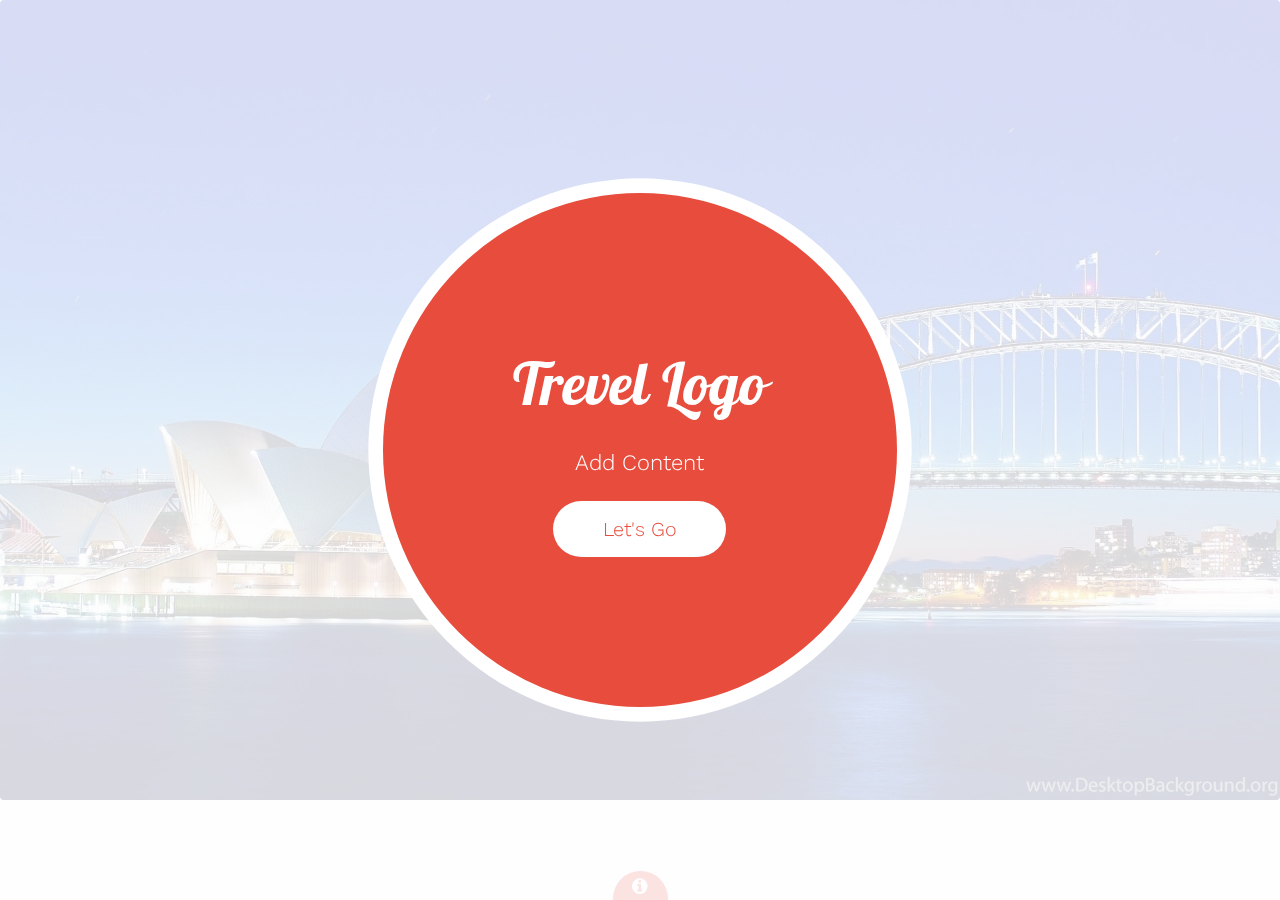
<file: index.html>
<!DOCTYPE HTML>
<html>
	<head>
		<title>Travel</title>
		<meta charset="utf-8" />
		<meta name="viewport" content="width=device-width, initial-scale=1" />
		<link rel="stylesheet" href="assets/css/main.css" />
	</head>
	<body>

		<!-- Header -->
			<header id="header">
				<div class="inner">
					<div class="content">
						<h1>Trevel Logo</h1>
						<h2>Add Content</h2>
						<a href="#" class="button big alt"><span>Let's Go</span></a>
					</div>
					<a href="#" class="button hidden"><span>Let's Go</span></a>
				</div>
			</header>

			<div class="image fit">
			<a href="s1.html"><img src="002.jpg" alt="" /></a>
			</div>
		<!-- Main -->
		

		<!-- Footer -->
			<footer id="footer">
				<a href="#" class="info fa fa-info-circle"><span>About</span></a>
				<div class="inner">
					<div class="content">
						<h3>Vestibulum hendrerit tortor id gravida</h3>
						<p>In tempor porttitor nisl non elementum. Nulla ipsum ipsum, feugiat vitae vehicula vitae, imperdiet sed risus. Fusce sed dictum neque, id auctor felis. Praesent luctus sagittis viverra. Nulla erat nibh, fermentum quis enim ac, ultrices euismod augue. Proin ligula nibh, pretium at enim eget, tempor feugiat nulla.</p>
					</div>
					<div class="copyright">
						<h3>Follow me</h3>
						<ul class="icons">
							<li><a href="#" class="icon fa-twitter"><span class="label">Twitter</span></a></li>
							<li><a href="#" class="icon fa-facebook"><span class="label">Facebook</span></a></li>
							<li><a href="#" class="icon fa-instagram"><span class="label">Instagram</span></a></li>
							<li><a href="#" class="icon fa-dribbble"><span class="label">Dribbble</span></a></li>
						</ul>
						&copy; Untitled. Design: <a href="https://templated.co">TEMPLATED</a>. Images: <a href="https://unsplash.com/">Unsplash</a>.
					</div>
				</div>
			</footer>

		<!-- Scripts -->
			<script src="assets/js/jquery.min.js"></script>
			<script src="assets/js/skel.min.js"></script>
			<script src="assets/js/util.js"></script>
			<script src="assets/js/main.js"></script>

	</body>
</html>
</file>
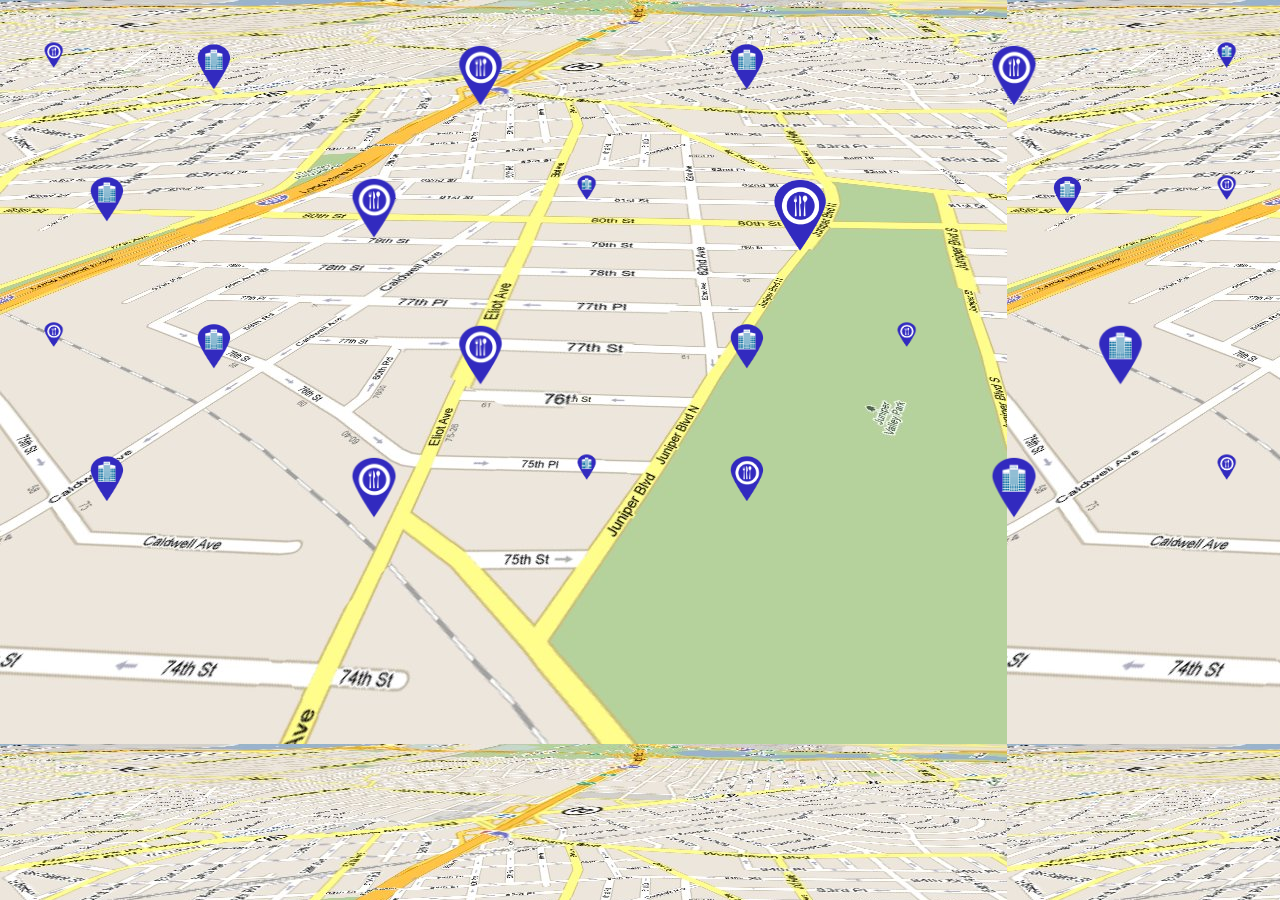
<file: list.html>
<!DOCTYPE html>
<html lang="en">
<head>
  <title>Bootstrap Example</title>
  <meta charset="utf-8">
  <meta name="viewport" content="width=device-width, initial-scale=1">
  <link rel="stylesheet" href="https://maxcdn.bootstrapcdn.com/bootstrap/3.3.7/css/bootstrap.min.css">
  <script src="https://ajax.googleapis.com/ajax/libs/jquery/3.3.1/jquery.min.js"></script>
  <script src="https://maxcdn.bootstrapcdn.com/bootstrap/3.3.7/js/bootstrap.min.js"></script>
  <link rel="stylesheet" href="css/custom.css">
  <link rel="stylesheet" href="css/animate.css">
</head>
<body background="005.jpg">
	
  
<div class="container-fluid text-center">
	<br><br/>
<div class="row">
	<div class="col-md-1"><a href="#" data-toggle="tooltip" data-placement="top" title="Restaurant name!"><img src="res.png" width="40%"></a></div>
	<div class="col-md-2"><a href="#" data-toggle="tooltip" data-placement="bottom" title="Hotel name!"><img src="icon.png" width="30%"></a></div>
	<div class="col-md-3"><a href="#" data-toggle="tooltip" data-placement="top" title="Restaurant name!"><img src="res.png" width="25%"></a></div>
	<div class="col-md-2"><a href="#" data-toggle="tooltip" data-placement="bottom" title="Hotel name!"><img src="icon.png" width="30%"></a></div>
	<div class="col-md-3"><a href="#" data-toggle="tooltip" data-placement="top" title="Restaurant name!"><img src="res.png" width="25%"></a></div>
	<div class="col-md-1"><a href="#" data-toggle="tooltip" data-placement="bottom" title="Hotel name!"><img src="icon.png" width="40%"></a></div>

</div>
<br /><br /><br />
<div class="row">
	<div class="col-md-2"><a href="#" data-toggle="tooltip" data-placement="right" title="Hotel Name"><img src="icon.png" width="30%"></a></div>
	<div class="col-md-3"><a href="#" data-toggle="tooltip" data-placement="left" title="Restaurant Name"><img src="res.png" width="25%"></a></div>
	<div class="col-md-1"><a href="#" data-toggle="tooltip" data-placement="right" title="Hotel Name"><img src="icon.png" width="40%"></a></div>
	<div class="col-md-3"><a href="#" data-toggle="tooltip" data-placement="left" title="Restaurant Name"><img src="res.png" width="30%"></a></div>
	<div class="col-md-2"><a href="#" data-toggle="tooltip" data-placement="right" title="Hotel Name"><img src="icon.png" width="25%"></a></div>
	<div class="col-md-1"><a href="#" data-toggle="tooltip" data-placement="left" title="Restaurant Name"><img src="res.png" width="40%"></a></div>

</div>
<br /><br /><br />
<div class="row">
	<div class="col-md-1"><a href="#" data-toggle="tooltip" data-placement="bottom" title="Restaurant name!"><img src="res.png" width="40%"></a></div>
	<div class="col-md-2"><a href="#" data-toggle="tooltip" data-placement="top" title="Hotel name!"><img src="icon.png" width="30%"></a></div>
	<div class="col-md-3"><a href="#" data-toggle="tooltip" data-placement="bottom" title="Restaurant name!"><img src="res.png" width="25%"></a></div>
	<div class="col-md-2"><a href="#" data-toggle="tooltip" data-placement="top" title="Hotel name!"><img src="icon.png" width="30%"></a></div>
	<div class="col-md-1"><a href="#" data-toggle="tooltip" data-placement="bottom" title="Restaurant name!"><img src="res.png" width="40%"></a></div>
	<div class="col-md-3"><a href="#" data-toggle="tooltip" data-placement="top" title="Hotel name!"><img src="icon.png" width="25%"></a></div>

</div>
<br /><br /><br />
<div class="row">
	<div class="col-md-2"><a href="#" data-toggle="tooltip" data-placement="left" title="Hotel Name"><img src="icon.png" width="30%"></a></div>
	<div class="col-md-3"><a href="#" data-toggle="tooltip" data-placement="right" title="Restaurant Name"><img src="res.png" width="25%"></a></div>
	<div class="col-md-1"><a href="#" data-toggle="tooltip" data-placement="left" title="Hotel Name"><img src="icon.png" width="40%"></a></div>
	<div class="col-md-2"><a href="#" data-toggle="tooltip" data-placement="right" title="Restaurant Name"><img src="res.png" width="30%"></a></div>
	<div class="col-md-3"><a href="#" data-toggle="tooltip" data-placement="left" title="Hotel Name"><img src="icon.png" width="25%"></a></div>
	<div class="col-md-1"><a href="#" data-toggle="tooltip" data-placement="right" title="Restaurant Name"><img src="res.png" width="40%"></a></div>

</div>
</div>
<script>
$(document).ready(function(){
    $('[data-toggle="tooltip"]').tooltip();   
});
</script>
</body>
</html>
</file>
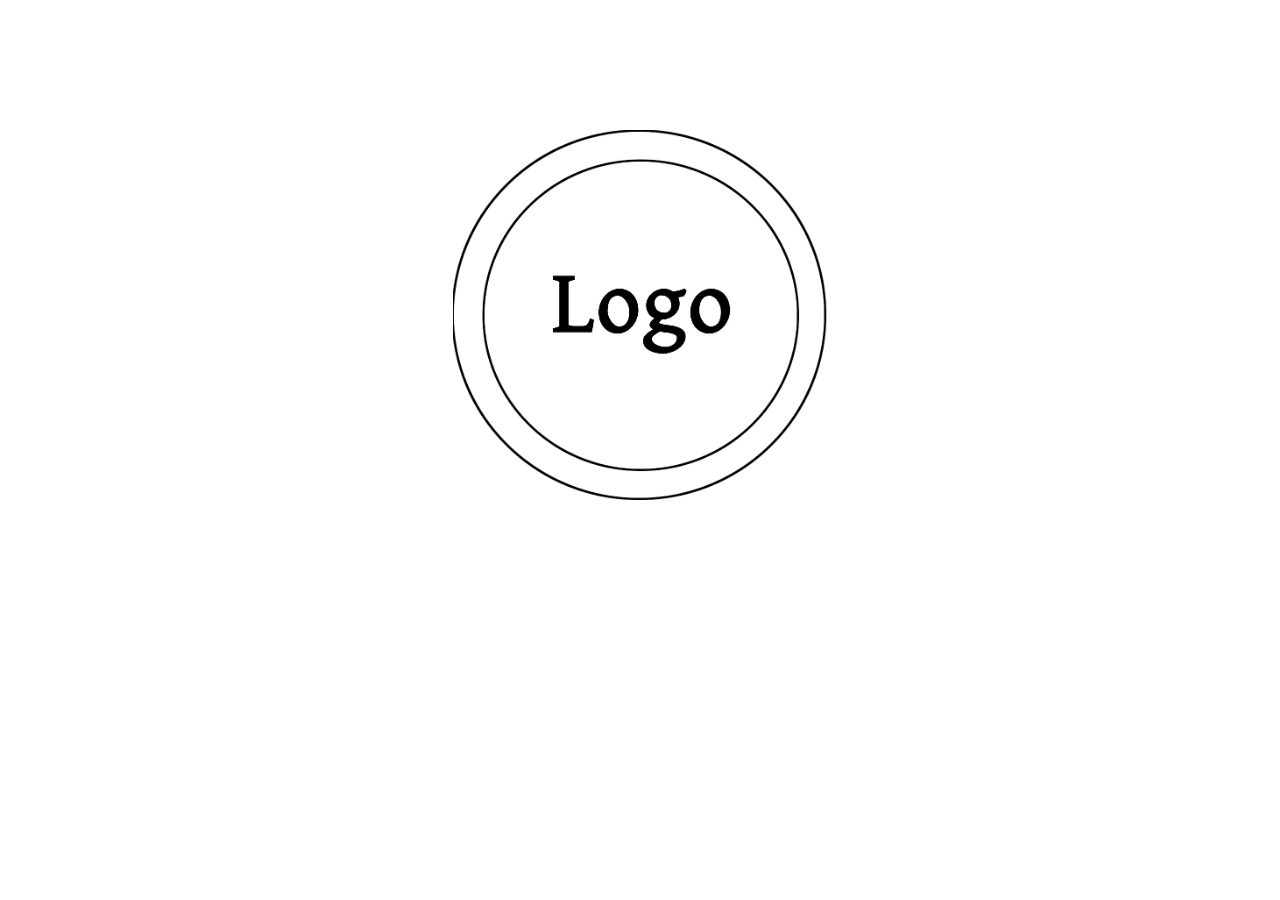
<file: logo.html>
<!DOCTYPE html>
<html lang="en">
<head>
  <title>Bootstrap Example</title>
  <meta charset="utf-8">
  <meta name="viewport" content="width=device-width, initial-scale=1">
  <link rel="stylesheet" href="https://maxcdn.bootstrapcdn.com/bootstrap/3.3.7/css/bootstrap.min.css">
  <script src="https://ajax.googleapis.com/ajax/libs/jquery/3.3.1/jquery.min.js"></script>
  <script src="https://maxcdn.bootstrapcdn.com/bootstrap/3.3.7/js/bootstrap.min.js"></script>
  <link rel="stylesheet" href="css/custom.css">
  <link rel="stylesheet" href="css/animate.css">
</head>
<body>
  
<div class="container-fluid">
  <a href="s1.html"><img src="images/logo1.png" alt="logo" class="center animated zoomIn"></a>       
</div>

</body>
</html>
</file>
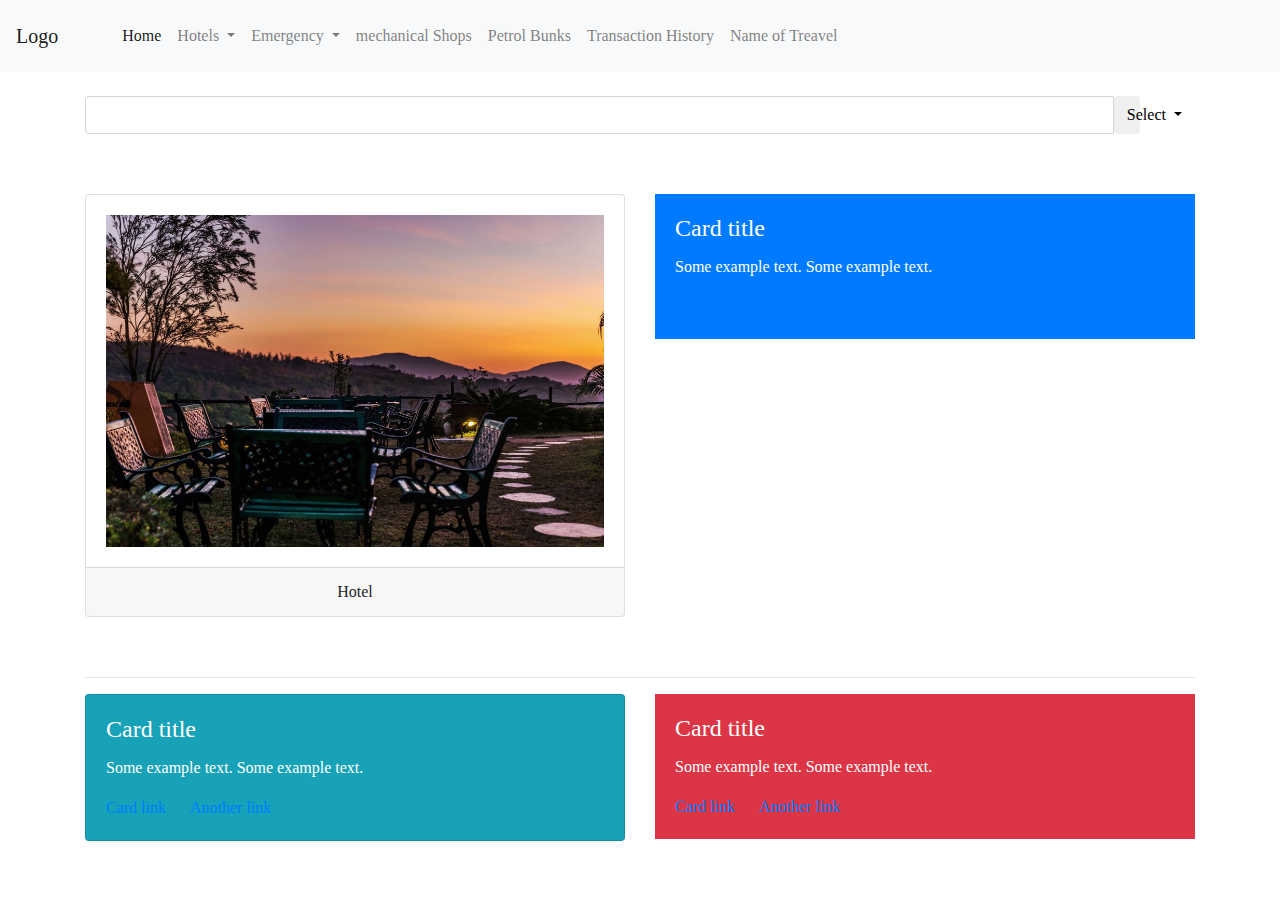
<file: page2.html>
<!DOCTYPE html>
<html lang="en">
<head>
  <title>Bootstrap Example</title>
  <meta charset="utf-8">
  <meta name="viewport" content="width=device-width, initial-scale=1">
  <link rel="stylesheet" href="https://maxcdn.bootstrapcdn.com/bootstrap/4.0.0/css/bootstrap.min.css">
  <script src="https://ajax.googleapis.com/ajax/libs/jquery/3.3.1/jquery.min.js"></script>
  <script src="https://cdnjs.cloudflare.com/ajax/libs/popper.js/1.12.9/umd/popper.min.js"></script>
  <script src="https://maxcdn.bootstrapcdn.com/bootstrap/4.0.0/js/bootstrap.min.js"></script>
  <style>
  /* Make the image fully responsive */
  .carousel-inner img {
    width: 100%;
    height: 500px;
  }
</style>
  <link rel="stylesheet" href="css/custom.css">
</head>
<body>
  <nav class="navbar navbar-expand-lg navbar-light bg-light">
    <a class="navbar-brand" href="#">Logo</a>
    <button class="navbar-toggler" type="button" data-toggle="collapse" data-target="#navbarText" aria-controls="navbarText" aria-expanded="false" aria-label="Toggle navigation">
      <span class="navbar-toggler-icon"></span>
    </button>
    <div class="collapse navbar-collapse" id="navbarText">
      <ul></ul>
      <span class="navbar-text">
        <ul class="navbar-nav mr-auto">
          <li class="nav-item active">
            <a class="nav-link" href="#">Home <span class="sr-only">(current)</span></a>
          </li>
          <li class="nav-item dropdown">
            <a class="nav-link dropdown-toggle" href="#" id="navbarDropdownMenuLink" data-toggle="dropdown" aria-haspopup="true" aria-expanded="false">
              Hotels
            </a>
            <div class="dropdown-menu" aria-labelledby="navbarDropdownMenuLink">
              <a class="dropdown-item" href="#">Restaurant</a>
              <a class="dropdown-item" href="#">Home Stay/Hotel </a>
            </div>
          </li>
          <li class="nav-item dropdown">
            <a class="nav-link dropdown-toggle" href="#" id="navbarDropdownMenuLink" data-toggle="dropdown" aria-haspopup="true" aria-expanded="false">
              Emergency
            </a>
            <div class="dropdown-menu" aria-labelledby="navbarDropdownMenuLink">
              <a class="dropdown-item" href="#">Hospitals</a>
              <a class="dropdown-item" href="#">Police Stations</a>
            </div>
          </li>
          <li class="nav-item">
            <a class="nav-link" href="#">mechanical Shops</a>
          </li>
          <li class="nav-item">
            <a class="nav-link" href="#">Petrol Bunks</a>
          </li>
          <li class="nav-item">
            <a class="nav-link" href="#">Transaction History</a>
          </li>
          <li class="nav-item">
            <a class="nav-link" href="#">Name of Treavel</a>
          </li>
        </ul>
      </span>
    </div>
  </nav>
  <br>
  <div class="container">
    <div class="row">
      <div class="col-md-12">
        <div class="input-group">
          <input type="text" class="form-control" aria-label="...">
          <div class="input-group-btn">
            <button type="button" class="btn btn-default dropdown-toggle" data-toggle="dropdown" aria-haspopup="true" aria-expanded="false">Select <span class="caret"></span></button>
            <ul class="dropdown-menu dropdown-menu-right">
              <li><a href="#">Veg Hotel</a></li>
              <li><a href="#">Non Veg Hotel</a></li>
            </ul>
          </div><!-- /btn-group -->
        </div><!-- /input-group -->  
      </div>
    </div>
      
      <div class="row top">


    <div class="col-md-6">
       <div class="card">
  <div class="card-body"><img src="images/1.jpg" style="width: 100%;"></div> 
  <div class="card-footer text-center">Hotel</div>
</div>
      </div>
    <div class="col-md-6">
       <div class="bg-primary text-white">
    <div class="card-body">
      <h4 class="card-title">Card title</h4>
      <p class="card-text">Some example text. Some example text.</p>
      <a href="#" class="card-link">Card link</a>
      <a href="#" class="card-link">Another link</a>
    </div>
  </div>
    </div>
  </div>
  <hr>
  <div class="row">
    <div class="col-md-6">
      <div class="card bg-info text-white ">
    <div class="card-body">
      <h4 class="card-title">Card title</h4>
      <p class="card-text">Some example text. Some example text.</p>
      <a href="#" class="card-link">Card link</a>
      <a href="#" class="card-link">Another link</a>
    </div>
  </div>
    </div>
    <div class="col-md-6">
       <div class="bg-danger text-white">
    <div class="card-body">
      <h4 class="card-title">Card title</h4>
      <p class="card-text">Some example text. Some example text.</p>
      <a href="#" class="card-link">Card link</a>
      <a href="#" class="card-link">Another link</a>
    </div>
  </div>
    </div>
  </div>
  </div>
</body>
</html>
</file>
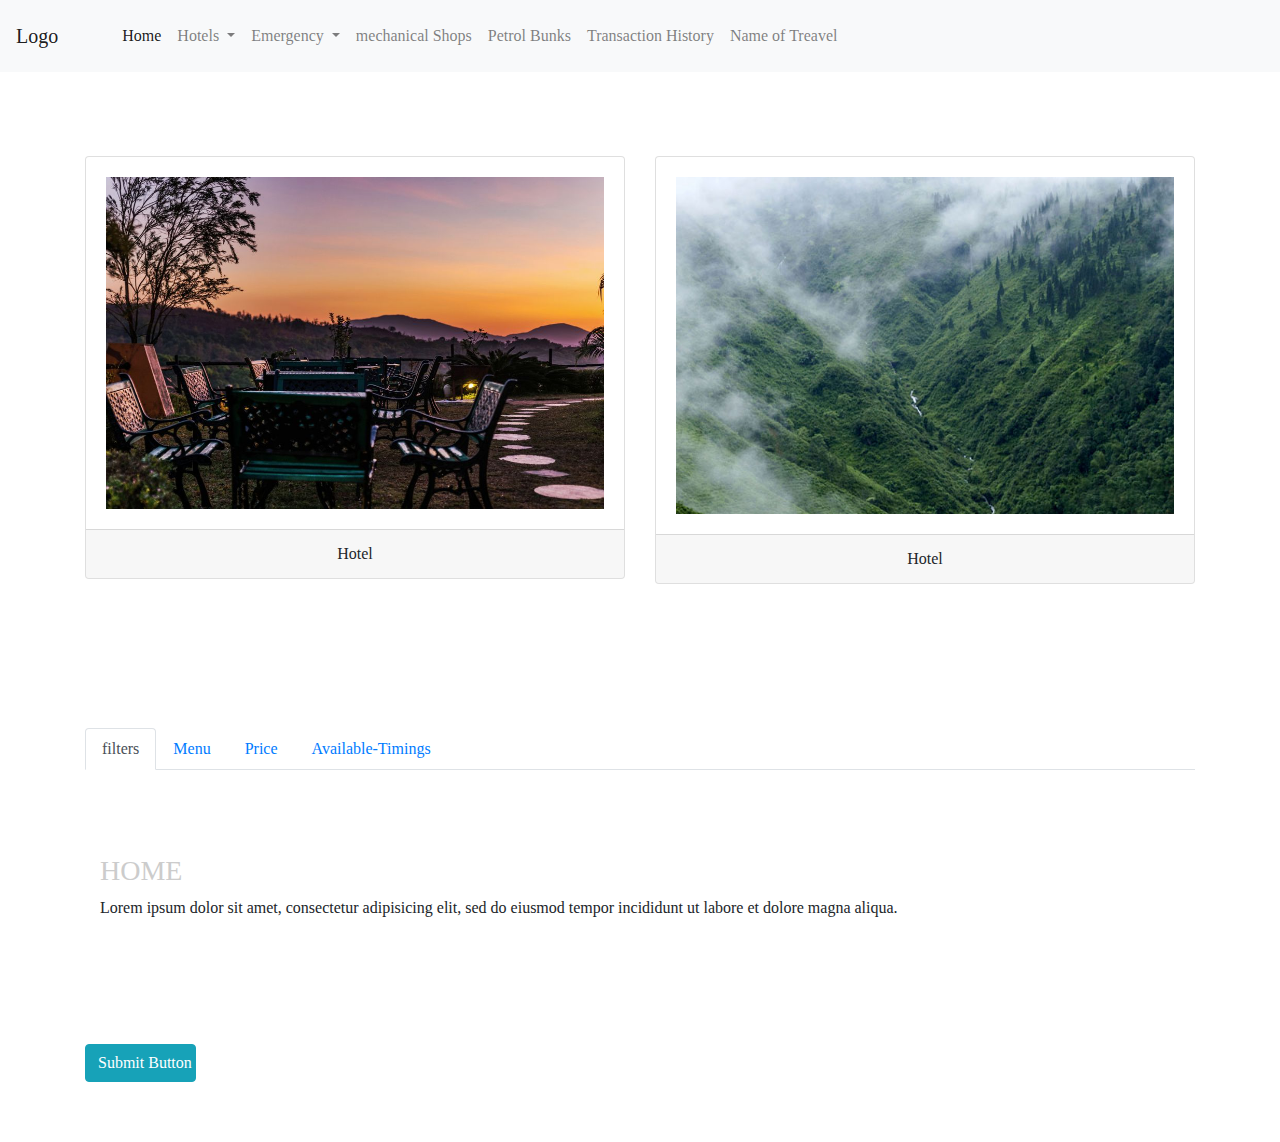
<file: page4.html>
<!DOCTYPE html>
<html lang="en">
<head>
  <title>Bootstrap Example</title>
  <meta charset="utf-8">
  <meta name="viewport" content="width=device-width, initial-scale=1">
  <link rel="stylesheet" href="https://maxcdn.bootstrapcdn.com/bootstrap/4.0.0/css/bootstrap.min.css">
  <script src="https://ajax.googleapis.com/ajax/libs/jquery/3.3.1/jquery.min.js"></script>
  <script src="https://cdnjs.cloudflare.com/ajax/libs/popper.js/1.12.9/umd/popper.min.js"></script>
  <script src="https://maxcdn.bootstrapcdn.com/bootstrap/4.0.0/js/bootstrap.min.js"></script>
  <style>
  /* Make the image fully responsive */
  .carousel-inner img {
    width: 100%;
    height: 500px;
  }
</style>
  <link rel="stylesheet" href="css/custom.css">
</head>
<body>
  <nav class="navbar navbar-expand-lg navbar-light bg-light">
    <a class="navbar-brand" href="#">Logo</a>
    <button class="navbar-toggler" type="button" data-toggle="collapse" data-target="#navbarText" aria-controls="navbarText" aria-expanded="false" aria-label="Toggle navigation">
      <span class="navbar-toggler-icon"></span>
    </button>
    <div class="collapse navbar-collapse" id="navbarText">
      <ul></ul>
      <span class="navbar-text">
        <ul class="navbar-nav mr-auto">
          <li class="nav-item active">
            <a class="nav-link" href="#">Home <span class="sr-only">(current)</span></a>
          </li>
          <li class="nav-item dropdown">
            <a class="nav-link dropdown-toggle" href="#" id="navbarDropdownMenuLink" data-toggle="dropdown" aria-haspopup="true" aria-expanded="false">
              Hotels
            </a>
            <div class="dropdown-menu" aria-labelledby="navbarDropdownMenuLink">
              <a class="dropdown-item" href="#">Restaurant</a>
              <a class="dropdown-item" href="#">Home Stay/Hotel </a>
            </div>
          </li>
          <li class="nav-item dropdown">
            <a class="nav-link dropdown-toggle" href="#" id="navbarDropdownMenuLink" data-toggle="dropdown" aria-haspopup="true" aria-expanded="false">
              Emergency
            </a>
            <div class="dropdown-menu" aria-labelledby="navbarDropdownMenuLink">
              <a class="dropdown-item" href="#">Hospitals</a>
              <a class="dropdown-item" href="#">Police Stations</a>
            </div>
          </li>
          <li class="nav-item">
            <a class="nav-link" href="#">mechanical Shops</a>
          </li>
          <li class="nav-item">
            <a class="nav-link" href="#">Petrol Bunks</a>
          </li>
          <li class="nav-item">
            <a class="nav-link" href="#">Transaction History</a>
          </li>
          <li class="nav-item">
            <a class="nav-link" href="#">Name of Treavel</a>
          </li>
        </ul>
      </span>
    </div>
  </nav>
  <br>
  <div class="container">
    <div class="row top">
    <div class="col-md-6">
       <div class="card">
  <div class="card-body"><img src="images/1.jpg" style="width: 100%;"></div> 
  <div class="card-footer text-center">Hotel</div>
</div>
      </div>
    <div class="col-md-6">
      <div class="card">
  <div class="card-body"><img src="images/4.jpg" style="width: 100%;"></div> 
  <div class="card-footer text-center">Hotel</div>
</div>
    </div>
  </div>
  <br>
  <!-- Nav tabs -->
  <ul class="nav nav-tabs top" role="tablist">
    <li class="nav-item">
      <a class="nav-link active" data-toggle="tab" href="#filters">filters</a>
    </li>
    <li class="nav-item">
      <a class="nav-link" data-toggle="tab" href="#menu">Menu</a>
    </li>
    <li class="nav-item">
      <a class="nav-link" data-toggle="tab" href="#price">Price</a>
    </li>
    <li class="nav-item">
      <a class="nav-link" data-toggle="tab" href="#available-timings">Available-Timings</a>
    </li>
  </ul>

  <!-- Tab panes -->
  <div class="tab-content">
    <div id="filters" class="container tab-pane active"><br>
      <h3>HOME</h3>
      <p>Lorem ipsum dolor sit amet, consectetur adipisicing elit, sed do eiusmod tempor incididunt ut labore et dolore magna aliqua.</p>
    </div>
    <div id="menu" class="container tab-pane fade"><br>
      <h3>Menu 1</h3>
      <p>Ut enim ad minim veniam, quis nostrud exercitation ullamco laboris nisi ut aliquip ex ea commodo consequat.</p>
    </div>
    <div id="price" class="container tab-pane fade"><br>
      <h3>Menu 2</h3>
      <p>Sed ut perspiciatis unde omnis iste natus error sit voluptatem accusantium doloremque laudantium, totam rem aperiam.</p>
    </div>
    <div id="available-timings" class="container tab-pane fade"><br>
      <h3>Menu 2</h3>
      <p>Sed ut perspiciatis unde omnis iste natus error sit voluptatem accusantium doloremque laudantium, totam rem aperiam.</p>
    </div>
  </div>
  <br><br>
  <div class="top">
  <input type="submit" class="btn btn-info center-block" value="Submit Button">
  </div>
  </div>
  </div>
</body>
</html>
</file>
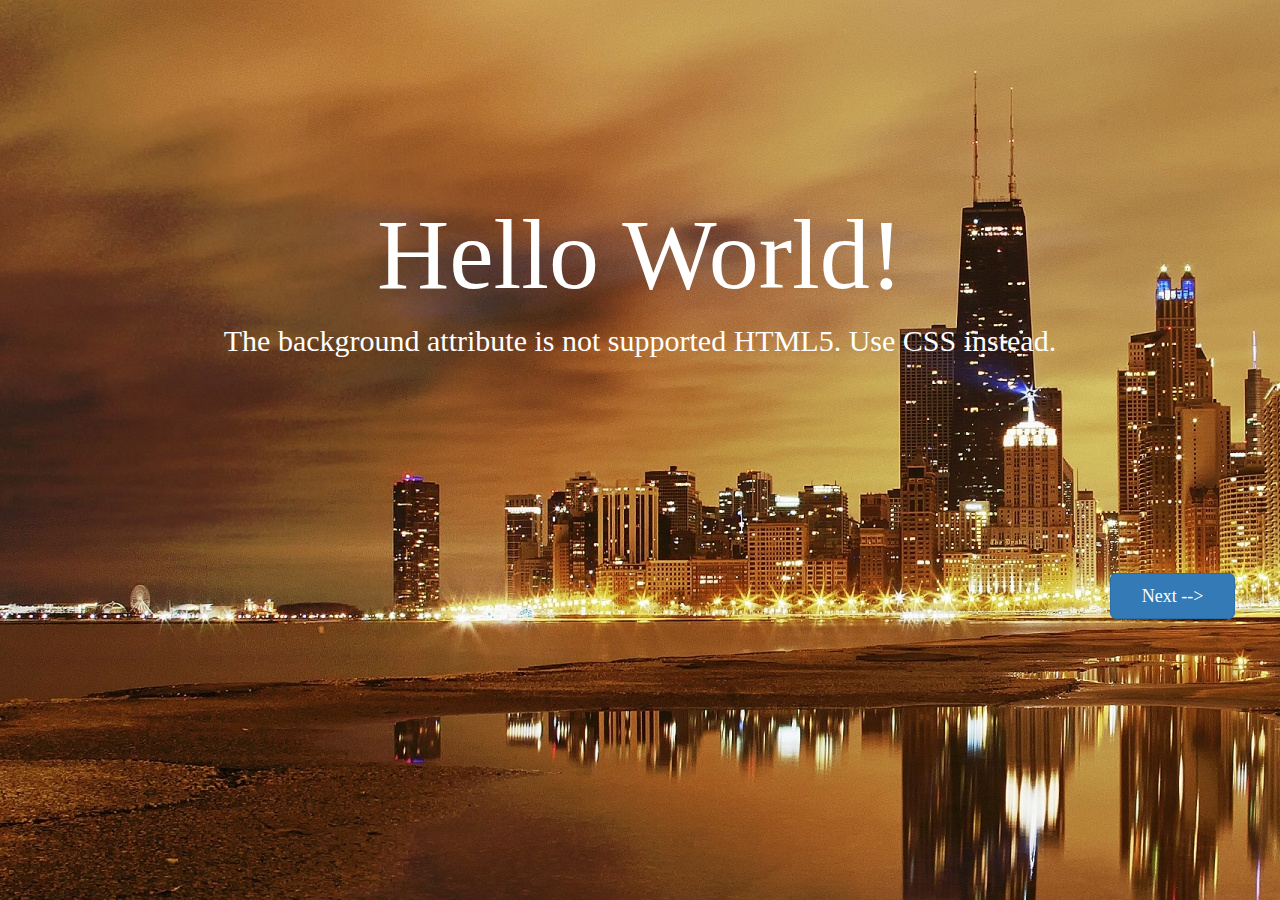
<file: s1.html>
<!DOCTYPE html>
<html lang="en">
<head>
  <title>Bootstrap Example</title>
  <meta charset="utf-8">
  <meta name="viewport" content="width=device-width, initial-scale=1">
  <link rel="stylesheet" href="https://maxcdn.bootstrapcdn.com/bootstrap/3.3.7/css/bootstrap.min.css">
  <script src="https://ajax.googleapis.com/ajax/libs/jquery/3.3.1/jquery.min.js"></script>
  <script src="https://maxcdn.bootstrapcdn.com/bootstrap/3.3.7/js/bootstrap.min.js"></script>
  <link rel="stylesheet" href="css/custom.css">
  <link rel="stylesheet" href="css/animate.css">
</head>
<body background="001.jpg">
  
<div class="container-fluid text-center">
<div class="animated fadeInRight s1" >
<h1>Hello World!</h1>
<p>The background attribute is not supported HTML5. Use CSS instead.</p>
</div>
<div class="animated fadeInUpBig" >
	<a href="s2.html"><button type="button" class="btn btn-primary btn-lg nextbtn">Next --></button></a>
</div>
</div>

</body>
</html>
</file>
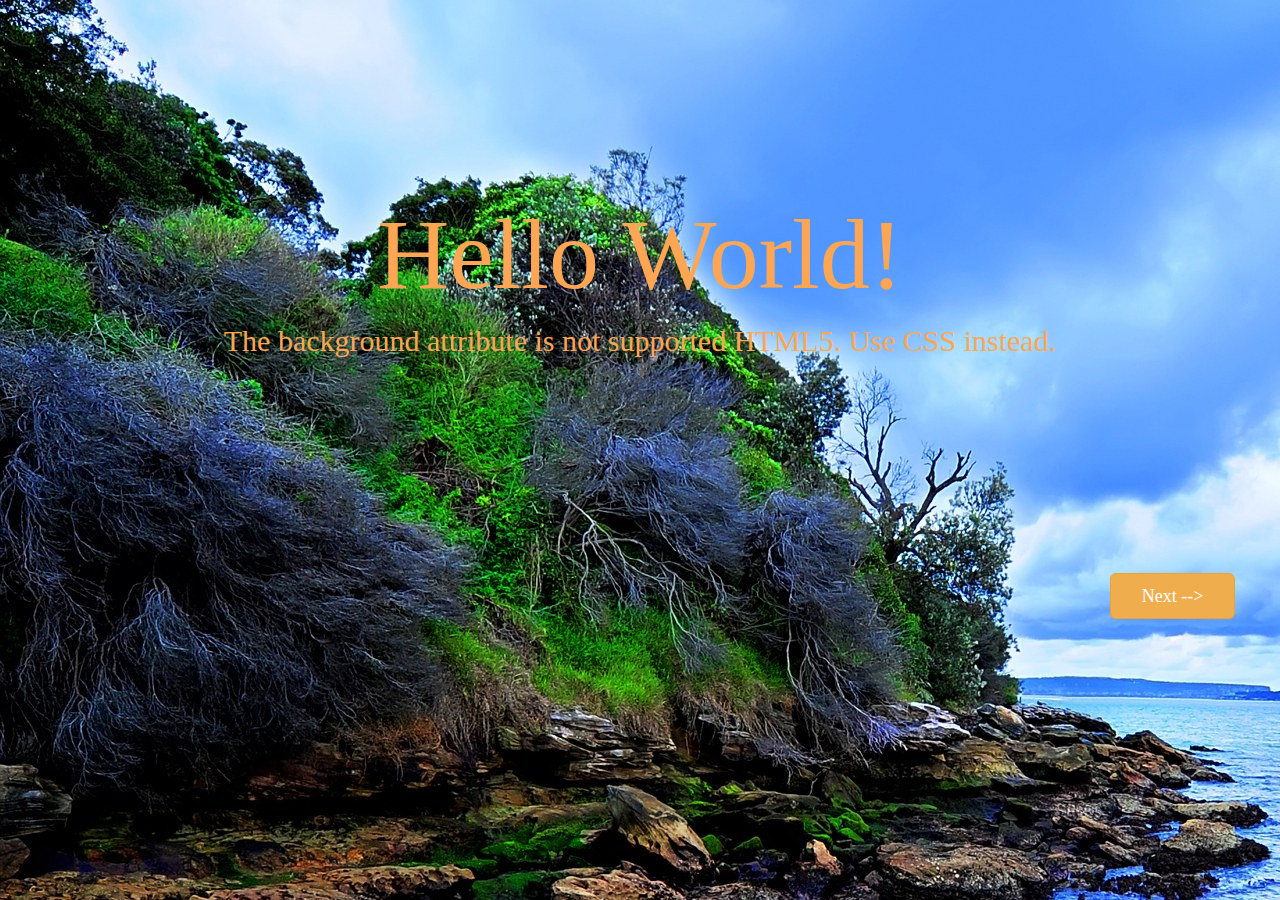
<file: s2.html>
<!DOCTYPE html>
<html lang="en">
<head>
  <title>Bootstrap Example</title>
  <meta charset="utf-8">
  <meta name="viewport" content="width=device-width, initial-scale=1">
  <link rel="stylesheet" href="https://maxcdn.bootstrapcdn.com/bootstrap/3.3.7/css/bootstrap.min.css">
  <script src="https://ajax.googleapis.com/ajax/libs/jquery/3.3.1/jquery.min.js"></script>
  <script src="https://maxcdn.bootstrapcdn.com/bootstrap/3.3.7/js/bootstrap.min.js"></script>
  <link rel="stylesheet" href="css/custom.css">
  <link rel="stylesheet" href="css/animate.css">
</head>
<body background="004.jpg">
  
<div class="container-fluid text-center">
<div class="animated fadeInLeft s2" >
<h1>Hello World!</h1>
<p>The background attribute is not supported HTML5. Use CSS instead.</p>
</div>
<div class="animated fadeInUpBig" >
	<a href="s3.html"><button type="button" class="btn btn-warning btn-lg nextbtn">Next --></button></a>
</div>
</div>

</body>
</html>
</file>
<file: css/custom.css>
body{
	font-family: 'Ledger', serif;
}

.transbox {
  margin-top: 50px;
  padding: 50px;
  background-color: #000000;
  border: 1px solid black;
  opacity: 0.7;
  filter: alpha(opacity=60); /* For IE8 and earlier */
}

.top{
margin-top: 60px;
margin-bottom: 60px;

}

.top1{
margin-top: 360px;

}



h3{
	color: #ccc;
}


.dropdown-menu  li>a {
    color: black;
    padding: 12px 16px;
    text-decoration: none;
    display: block;
}

.dropdown-menu li>a:hover {background-color: #ccc;}

.dropdown:hover .dropdown-menu {
    display: block;
}

.dropdown:hover {
    background-color: #111;
}

.center {
    display: block;
    margin-left: auto;
    margin-right: auto;
    width: 30%;
    margin-top: 130px;
    margin-bottom: auto;
}

.s1 {
    color: #fff;
    display: block;
    margin-left: auto;
    margin-right: auto;
    margin-top: 200px;
    margin-bottom: auto;
}

.s1>h1{
  font-size: 100px;
}

.s1>p{
  font-size: 30px;
}

.nextbtn{
 margin-top: 200px;
float: right;
margin-right: 30px;
}

a{
  text-decoration: none;
}

.btn{
  width: 10%;
}

.s2 {
    color: #ffa655;
    display: block;
    margin-left: auto;
    margin-right: auto;
    margin-top: 200px;
    margin-bottom: auto;
}

.s2>h1{
  font-size: 100px;
}

.s2>p{
  font-size: 30px;
}

.s3 {
    color: #ff1043;
    display: block;
    margin-left: auto;
    margin-right: auto;
    margin-top: 200px;
    margin-bottom: auto;
}

.s3>h1{
  font-size: 100px;
}

.s3>p{
  font-size: 30px;
}

:root {
  /* if u want to change the color of
   * the ripple change this value
  */
  --color-ripple: rgba(255,255,255,0.8);
}



*[data-animation="ripple"] {
  position: relative; /*Position relative is required*/
  height: 100%;
  width: 100%;
  display: block;
  outline: none;
  padding: 20px;
  color: #fff;
  text-transform: uppercase;
  background: linear-gradient(135deg, #e570e7 0%,#79f1fc 100%);
  box-sizing: border-box;
  text-align: center;
  line-height: 14px;
  font-family: roboto, helvetica;
  font-weight: 200;
  letter-spacing: 1px;
  text-decoration: none;
  box-shadow: 0 5px 3px rgba(0, 0, 0, 0.3);
  cursor: pointer;
  /*border-radius: 50px;*/
  -webkit-tap-highlight-color: transparent;
}

*[data-animation="ripple"]:focus {
  outline: none;
}

*[data-animation="ripple"]::selection {
  background: transparent;
  pointer-events: none;
}
</file>
<file: assets/css/main.css>
@import url(font-awesome.min.css);
@import url(https://fonts.googleapis.com/css?family=Pattaya|Work+Sans:400,200,300);

/*
	Radius by TEMPLATED
	templated.co @templatedco
	Released for free under the Creative Commons Attribution 3.0 license (templated.co/license)
*/

/* Reset */

	html, body, div, span, applet, object, iframe, h1, h2, h3, h4, h5, h6, p, blockquote, pre, a, abbr, acronym, address, big, cite, code, del, dfn, em, img, ins, kbd, q, s, samp, small, strike, strong, sub, sup, tt, var, b, u, i, center, dl, dt, dd, ol, ul, li, fieldset, form, label, legend, table, caption, tbody, tfoot, thead, tr, th, td, article, aside, canvas, details, embed, figure, figcaption, footer, header, hgroup, menu, nav, output, ruby, section, summary, time, mark, audio, video {
		margin: 0;
		padding: 0;
		border: 0;
		font-size: 100%;
		font: inherit;
		vertical-align: baseline;
	}

	article, aside, details, figcaption, figure, footer, header, hgroup, menu, nav, section {
		display: block;
	}

	body {
		line-height: 1;
	}

	ol, ul {
		list-style: none;
	}

	blockquote, q {
		quotes: none;
	}

	blockquote:before, blockquote:after, q:before, q:after {
		content: '';
		content: none;
	}

	table {
		border-collapse: collapse;
		border-spacing: 0;
	}

	body {
		-webkit-text-size-adjust: none;
	}

/* Box Model */

	*, *:before, *:after {
		-moz-box-sizing: border-box;
		-webkit-box-sizing: border-box;
		box-sizing: border-box;
	}

/* Basic */

	@-ms-viewport {
		width: device-width;
	}

	@media screen and (max-width: 480px) {

		html, body {
			min-width: 320px;
		}

	}

	body {
		background: #fff;
	}

		body.is-loading *, body.is-loading *:before, body.is-loading *:after {
			-moz-animation: none !important;
			-webkit-animation: none !important;
			-ms-animation: none !important;
			animation: none !important;
			-moz-transition: none !important;
			-webkit-transition: none !important;
			-ms-transition: none !important;
			transition: none !important;
		}

/* Type */

	body {
		background-color: #fff;
		color: #444;
	}

	body, input, select, textarea {
		font-family: "Work Sans", sans-serif;
		font-size: 13pt;
		font-weight: 300;
		line-height: 1.65;
	}

		@media screen and (max-width: 1680px) {

			body, input, select, textarea {
				font-size: 11pt;
			}

		}

		@media screen and (max-width: 1280px) {

			body, input, select, textarea {
				font-size: 11pt;
			}

		}

		@media screen and (max-width: 980px) {

			body, input, select, textarea {
				font-size: 12pt;
			}

		}

		@media screen and (max-width: 736px) {

			body, input, select, textarea {
				font-size: 12pt;
			}

		}

		@media screen and (max-width: 480px) {

			body, input, select, textarea {
				font-size: 12pt;
			}

		}

	a {
		text-decoration: underline;
		outline: 0;
	}

		a:hover {
			text-decoration: none;
		}

	strong, b {
		font-weight: 300;
	}

	em, i {
		font-style: italic;
	}

	p {
		margin: 0 0 2em 0;
	}

	h1, h2, h3, h4, h5, h6 {
		font-weight: 300;
		line-height: 1.5;
		margin: 0 0 1em 0;
	}

		h1 a, h2 a, h3 a, h4 a, h5 a, h6 a {
			color: inherit;
			text-decoration: none;
		}

	h2 {
		font-size: 1.75em;
	}

	h3 {
		font-size: 1.35em;
	}

	h4 {
		font-size: 1.1em;
	}

	h5 {
		font-size: 0.9em;
	}

	h6 {
		font-size: 0.7em;
	}

	sub {
		font-size: 0.8em;
		position: relative;
		top: 0.5em;
	}

	sup {
		font-size: 0.8em;
		position: relative;
		top: -0.5em;
	}

	blockquote {
		border-left: solid 4px;
		font-style: italic;
		margin: 0 0 2em 0;
		padding: 0.5em 0 0.5em 2em;
	}

	code {
		border-radius: 4px;
		border: solid 1px;
		font-family: "Courier New", monospace;
		font-size: 0.9em;
		margin: 0 0.25em;
		padding: 0.25em 0.65em;
	}

	pre {
		-webkit-overflow-scrolling: touch;
		font-family: "Courier New", monospace;
		font-size: 0.9em;
		margin: 0 0 2em 0;
	}

		pre code {
			display: block;
			line-height: 1.75;
			padding: 1em 1.5em;
			overflow-x: auto;
		}

	hr {
		border: 0;
		border-bottom: solid 1px;
		margin: 2em 0;
	}

		hr.major {
			margin: 3em 0;
		}

	.align-left {
		text-align: left;
	}

	.align-center {
		text-align: center;
	}

	.align-right {
		text-align: right;
	}

	input, select, textarea {
		color: #555;
	}

	a {
		color: #e74c3c;
	}

	strong, b {
		color: #555;
	}

	h1, h2, h3, h4, h5, h6 {
		color: #555;
	}

	blockquote {
		border-left-color: rgba(144, 144, 144, 0.25);
	}

	code {
		background: rgba(144, 144, 144, 0.075);
		border-color: rgba(144, 144, 144, 0.25);
	}

	hr {
		border-bottom-color: rgba(144, 144, 144, 0.25);
	}

/* Box */

	.box {
		border-radius: 4px;
		border: solid 1px;
		margin-bottom: 2em;
		padding: 1.5em;
	}

		.box > :last-child,
		.box > :last-child > :last-child,
		.box > :last-child > :last-child > :last-child {
			margin-bottom: 0;
		}

		.box.alt {
			border: 0;
			border-radius: 0;
			padding: 0;
		}

	.box {
		border-color: rgba(144, 144, 144, 0.25);
	}

/* Button */

	input[type="submit"],
	input[type="reset"],
	input[type="button"],
	button,
	.button {
		-moz-appearance: none;
		-webkit-appearance: none;
		-ms-appearance: none;
		appearance: none;
		-moz-transition: background-color 0.2s ease-in-out, color 0.2s ease-in-out;
		-webkit-transition: background-color 0.2s ease-in-out, color 0.2s ease-in-out;
		-ms-transition: background-color 0.2s ease-in-out, color 0.2s ease-in-out;
		transition: background-color 0.2s ease-in-out, color 0.2s ease-in-out;
		border-radius: 4px;
		border: 0;
		cursor: pointer;
		display: inline-block;
		font-weight: 300;
		height: 2.85em;
		line-height: 2.95em;
		padding: 0 2.5em;
		text-align: center;
		text-decoration: none;
		white-space: nowrap;
	}

		input[type="submit"].icon,
		input[type="reset"].icon,
		input[type="button"].icon,
		button.icon,
		.button.icon {
			padding-left: 1.35em;
		}

			input[type="submit"].icon:before,
			input[type="reset"].icon:before,
			input[type="button"].icon:before,
			button.icon:before,
			.button.icon:before {
				margin-right: 0.5em;
			}

		input[type="submit"].alt,
		input[type="reset"].alt,
		input[type="button"].alt,
		button.alt,
		.button.alt {
			background: #FFF;
			color: #e74c3c;
		}

		input[type="submit"].fit,
		input[type="reset"].fit,
		input[type="button"].fit,
		button.fit,
		.button.fit {
			display: block;
			margin: 0 0 1em 0;
			width: 100%;
		}

		input[type="submit"].small,
		input[type="reset"].small,
		input[type="button"].small,
		button.small,
		.button.small {
			font-size: 0.8em;
		}

		input[type="submit"].big,
		input[type="reset"].big,
		input[type="button"].big,
		button.big,
		.button.big {
			font-size: 1.35em;
		}

		input[type="submit"].disabled, input[type="submit"]:disabled,
		input[type="reset"].disabled,
		input[type="reset"]:disabled,
		input[type="button"].disabled,
		input[type="button"]:disabled,
		button.disabled,
		button:disabled,
		.button.disabled,
		.button:disabled {
			-moz-pointer-events: none;
			-webkit-pointer-events: none;
			-ms-pointer-events: none;
			pointer-events: none;
			opacity: 0.25;
		}

		@media screen and (max-width: 480px) {

			input[type="submit"],
			input[type="reset"],
			input[type="button"],
			button,
			.button {
				padding: 0;
			}

		}

/* Form */

	form {
		margin: 0 0 2em 0;
	}

	label {
		display: block;
		font-size: 0.9em;
		font-weight: 300;
		margin: 0 0 1em 0;
	}

	input[type="text"],
	input[type="password"],
	input[type="email"],
	select,
	textarea {
		-moz-appearance: none;
		-webkit-appearance: none;
		-ms-appearance: none;
		appearance: none;
		border-radius: 4px;
		border: none;
		border: solid 1px;
		color: inherit;
		display: block;
		outline: 0;
		padding: 0 1em;
		text-decoration: none;
		width: 100%;
	}

		input[type="text"]:invalid,
		input[type="password"]:invalid,
		input[type="email"]:invalid,
		select:invalid,
		textarea:invalid {
			box-shadow: none;
		}

	.select-wrapper {
		text-decoration: none;
		display: block;
		position: relative;
	}

		.select-wrapper:before {
			-moz-osx-font-smoothing: grayscale;
			-webkit-font-smoothing: antialiased;
			font-family: FontAwesome;
			font-style: normal;
			font-weight: normal;
			text-transform: none !important;
		}

		.select-wrapper:before {
			content: '\f078';
			display: block;
			height: 2.75em;
			line-height: 2.75em;
			pointer-events: none;
			position: absolute;
			right: 0;
			text-align: center;
			top: 0;
			width: 2.75em;
		}

		.select-wrapper select::-ms-expand {
			display: none;
		}

	input[type="text"],
	input[type="password"],
	input[type="email"],
	select {
		height: 2.75em;
	}

	textarea {
		padding: 0.75em 1em;
	}

	input[type="checkbox"],
	input[type="radio"] {
		-moz-appearance: none;
		-webkit-appearance: none;
		-ms-appearance: none;
		appearance: none;
		display: block;
		float: left;
		margin-right: -2em;
		opacity: 0;
		width: 1em;
		z-index: -1;
	}

		input[type="checkbox"] + label,
		input[type="radio"] + label {
			text-decoration: none;
			cursor: pointer;
			display: inline-block;
			font-size: 1em;
			font-weight: 300;
			padding-left: 2.4em;
			padding-right: 0.75em;
			position: relative;
		}

			input[type="checkbox"] + label:before,
			input[type="radio"] + label:before {
				-moz-osx-font-smoothing: grayscale;
				-webkit-font-smoothing: antialiased;
				font-family: FontAwesome;
				font-style: normal;
				font-weight: normal;
				text-transform: none !important;
			}

			input[type="checkbox"] + label:before,
			input[type="radio"] + label:before {
				border-radius: 4px;
				border: solid 1px;
				content: '';
				display: inline-block;
				height: 1.65em;
				left: 0;
				line-height: 1.58125em;
				position: absolute;
				text-align: center;
				top: 0;
				width: 1.65em;
			}

		input[type="checkbox"]:checked + label:before,
		input[type="radio"]:checked + label:before {
			content: '\f00c';
		}

	input[type="checkbox"] + label:before {
		border-radius: 4px;
	}

	input[type="radio"] + label:before {
		border-radius: 100%;
	}

	::-webkit-input-placeholder {
		opacity: 1.0;
	}

	:-moz-placeholder {
		opacity: 1.0;
	}

	::-moz-placeholder {
		opacity: 1.0;
	}

	:-ms-input-placeholder {
		opacity: 1.0;
	}

	.formerize-placeholder {
		opacity: 1.0;
	}

	label {
		color: #555;
	}

	input[type="text"],
	input[type="password"],
	input[type="email"],
	select,
	textarea {
		background: rgba(144, 144, 144, 0.075);
		border-color: rgba(144, 144, 144, 0.25);
	}

		input[type="text"]:focus,
		input[type="password"]:focus,
		input[type="email"]:focus,
		select:focus,
		textarea:focus {
			border-color: #e74c3c;
			box-shadow: 0 0 0 1px #e74c3c;
		}

	.select-wrapper:before {
		color: rgba(144, 144, 144, 0.25);
	}

	input[type="checkbox"] + label,
	input[type="radio"] + label {
		color: #444;
	}

		input[type="checkbox"] + label:before,
		input[type="radio"] + label:before {
			background: rgba(144, 144, 144, 0.075);
			border-color: rgba(144, 144, 144, 0.25);
		}

	input[type="checkbox"]:checked + label:before,
	input[type="radio"]:checked + label:before {
		background-color: #e74c3c;
		border-color: #e74c3c;
		color: #ffffff;
	}

	input[type="checkbox"]:focus + label:before,
	input[type="radio"]:focus + label:before {
		border-color: #e74c3c;
		box-shadow: 0 0 0 1px #e74c3c;
	}

	::-webkit-input-placeholder {
		color: #bbb !important;
	}

	:-moz-placeholder {
		color: #bbb !important;
	}

	::-moz-placeholder {
		color: #bbb !important;
	}

	:-ms-input-placeholder {
		color: #bbb !important;
	}

	.formerize-placeholder {
		color: #bbb !important;
	}

/* Icon */

	.icon {
		text-decoration: none;
		border-bottom: none;
		position: relative;
	}

		.icon:before {
			-moz-osx-font-smoothing: grayscale;
			-webkit-font-smoothing: antialiased;
			font-family: FontAwesome;
			font-style: normal;
			font-weight: normal;
			text-transform: none !important;
		}

		.icon > .label {
			display: none;
		}

/* Image */

	.image {
		border-radius: 4px;
		border: 0;
		display: inline-block;
		position: relative;
	}

		.image img {
			border-radius: 4px;
			display: block;
		}

		.image.left, .image.right {
			max-width: 40%;
		}

			.image.left img, .image.right img {
				width: 100%;
			}

		.image.left {
			float: left;
			margin: 0 1.5em 1em 0;
			top: 0.25em;
		}

		.image.right {
			float: right;
			margin: 0 0 1em 1.5em;
			top: 0.25em;
		}

		.image.fit {
			display: block;
			margin: 0 0 2em 0;
			width: 100%;
		}

			.image.fit img {
				width: 100%;
			}

		.image.main {
			display: block;
			margin: 0 0 3em 0;
			width: 100%;
		}

			.image.main img {
				width: 100%;
			}

/* List */

	ol {
		list-style: decimal;
		margin: 0 0 2em 0;
		padding-left: 1.25em;
	}

		ol li {
			padding-left: 0.25em;
		}

	ul {
		list-style: disc;
		margin: 0 0 2em 0;
		padding-left: 1em;
	}

		ul li {
			padding-left: 0.5em;
		}

		ul.alt {
			list-style: none;
			padding-left: 0;
		}

			ul.alt li {
				border-top: solid 1px;
				padding: 0.5em 0;
			}

				ul.alt li:first-child {
					border-top: 0;
					padding-top: 0;
				}

		ul.icons {
			cursor: default;
			list-style: none;
			padding-left: 0;
		}

			ul.icons li {
				display: inline-block;
				padding: 0 1em 0 0;
			}

				ul.icons li:last-child {
					padding-right: 0;
				}

				ul.icons li .icon:before {
					font-size: 2em;
				}

		ul.actions {
			cursor: default;
			list-style: none;
			padding-left: 0;
		}

			ul.actions li {
				display: inline-block;
				padding: 0 1em 0 0;
				vertical-align: middle;
			}

				ul.actions li:last-child {
					padding-right: 0;
				}

			ul.actions.small li {
				padding: 0 0.5em 0 0;
			}

			ul.actions.vertical li {
				display: block;
				padding: 1em 0 0 0;
			}

				ul.actions.vertical li:first-child {
					padding-top: 0;
				}

				ul.actions.vertical li > * {
					margin-bottom: 0;
				}

			ul.actions.vertical.small li {
				padding: 0.5em 0 0 0;
			}

				ul.actions.vertical.small li:first-child {
					padding-top: 0;
				}

			ul.actions.fit {
				display: table;
				margin-left: -1em;
				padding: 0;
				table-layout: fixed;
				width: calc(100% + 1em);
			}

				ul.actions.fit li {
					display: table-cell;
					padding: 0 0 0 1em;
				}

					ul.actions.fit li > * {
						margin-bottom: 0;
					}

				ul.actions.fit.small {
					margin-left: -0.5em;
					width: calc(100% + 0.5em);
				}

					ul.actions.fit.small li {
						padding: 0 0 0 0.5em;
					}

			@media screen and (max-width: 480px) {

				ul.actions {
					margin: 0 0 2em 0;
				}

					ul.actions li {
						padding: 1em 0 0 0;
						display: block;
						text-align: center;
						width: 100%;
					}

						ul.actions li:first-child {
							padding-top: 0;
						}

						ul.actions li > * {
							width: 100%;
							margin: 0 !important;
						}

							ul.actions li > *.icon:before {
								margin-left: -2em;
							}

					ul.actions.small li {
						padding: 0.5em 0 0 0;
					}

						ul.actions.small li:first-child {
							padding-top: 0;
						}

			}

	dl {
		margin: 0 0 2em 0;
	}

		dl dt {
			display: block;
			font-weight: 300;
			margin: 0 0 1em 0;
		}

		dl dd {
			margin-left: 2em;
		}

	ul.alt li {
		border-top-color: rgba(144, 144, 144, 0.25);
	}

/* Columns */

	.columns {
		position: relative;
		-moz-column-count: 4;
		-webkit-column-count: 4;
		column-count: 4;
		-moz-column-gap: 1em;
		-webkit-column-gap: 1em;
		column-gap: 1em;
	}

		.columns .image {
			position: relative;
			display: inline-block;
			margin: 0 0 .5em;
			width: 100%;
			overflow: hidden;
		}

			.columns .image img {
				-moz-transition: -moz-transform 0.2s ease-in-out;
				-webkit-transition: -webkit-transform 0.2s ease-in-out;
				-ms-transition: -ms-transform 0.2s ease-in-out;
				transition: transform 0.2s ease-in-out;
				-webkit-backface-visibility: hidden;
				-webkit-transform: translate3D(0, 0, 0);
			}

			.columns .image:hover img {
				-moz-transform: scale(1.1);
				-webkit-transform: scale(1.1);
				-ms-transform: scale(1.1);
				transform: scale(1.1);
			}

		@media screen and (max-width: 736px) {

			.columns {
				-moz-column-count: 2;
				-webkit-column-count: 2;
				column-count: 2;
			}

		}

		@media screen and (max-width: 480px) {

			.columns {
				-moz-column-count: 1;
				-webkit-column-count: 1;
				column-count: 1;
			}

		}

/* Preview */

	#preview {
		position: relative;
		padding: 1em;
	}

		#preview .inner {
			max-width: 70em;
			margin: 0 auto;
		}

		#preview .image {
			margin: 0;
		}

		#preview.vertical .inner {
			display: -ms-flexbox;
			display: -moz-flex;
			display: -webkit-flex;
			display: -ms-flex;
			display: flex;
		}

			#preview.vertical .inner .image {
				-ms-flex: 1 1 calc(100% - 50px);
				flex: 1 1 calc(100% - 50px);
				max-width: 100%;
				width: 50%;
			}

			#preview.vertical .inner .content {
				-ms-flex: 1 1 calc(100% - 50px);
				flex: 1 1 calc(100% - 50px);
				max-width: 100%;
				width: 50%;
			}

		#preview .nav {
			-moz-transition: background-color 0.2s ease-in-out;
			-webkit-transition: background-color 0.2s ease-in-out;
			-ms-transition: background-color 0.2s ease-in-out;
			transition: background-color 0.2s ease-in-out;
			position: fixed;
			height: 2em;
			width: 2em;
			background: #fff;
			border-radius: 100%;
			line-height: 2em;
			top: 50%;
			font-size: 1.75em;
			text-align: center;
			z-index: 10003;
		}

			#preview .nav:hover {
				background: #FFF;
			}

			#preview .nav.previous {
				left: -.4em;
			}

			#preview .nav.next {
				right: -.4em;
			}

		#preview .content {
			padding: 3em 2em;
		}

			#preview .content header h2 {
				font-size: 2.5em;
				color: #e74c3c;
			}

		@media screen and (max-width: 1680px) {

			#preview .inner {
				max-width: 55em;
			}

		}

		@media screen and (max-width: 980px) {

			#preview.vertical .inner {
				-moz-flex-wrap: wrap;
				-webkit-flex-wrap: wrap;
				-ms-flex-wrap: wrap;
				flex-wrap: wrap;
			}

		}

		@media screen and (max-width: 736px) {

			#preview .content {
				padding: 2em;
			}

				#preview .content header h2 {
					font-size: 2em;
				}

		}

/* Section/Article */

	section.special, article.special {
		text-align: center;
	}

	header p {
		position: relative;
		margin: 0 0 1.5em 0;
	}

	header h2 + p {
		font-size: 1.25em;
		margin-top: -1em;
	}

	header h3 + p {
		font-size: 1.1em;
		margin-top: -0.8em;
	}

	header h4 + p,
	header h5 + p,
	header h6 + p {
		font-size: 0.9em;
		margin-top: -0.6em;
	}

	header p {
		color: #bbb;
	}

/* Table */

	.table-wrapper {
		-webkit-overflow-scrolling: touch;
		overflow-x: auto;
	}

	table {
		margin: 0 0 2em 0;
		width: 100%;
	}

		table tbody tr {
			border: solid 1px;
			border-left: 0;
			border-right: 0;
		}

		table td {
			padding: 0.75em 0.75em;
		}

		table th {
			font-size: 0.9em;
			font-weight: 300;
			padding: 0 0.75em 0.75em 0.75em;
			text-align: left;
		}

		table thead {
			border-bottom: solid 2px;
		}

		table tfoot {
			border-top: solid 2px;
		}

		table.alt {
			border-collapse: separate;
		}

			table.alt tbody tr td {
				border: solid 1px;
				border-left-width: 0;
				border-top-width: 0;
			}

				table.alt tbody tr td:first-child {
					border-left-width: 1px;
				}

			table.alt tbody tr:first-child td {
				border-top-width: 1px;
			}

			table.alt thead {
				border-bottom: 0;
			}

			table.alt tfoot {
				border-top: 0;
			}

	table tbody tr {
		border-color: rgba(144, 144, 144, 0.25);
	}

		table tbody tr:nth-child(2n + 1) {
			background-color: rgba(144, 144, 144, 0.075);
		}

	table th {
		color: #555;
	}

	table thead {
		border-bottom-color: rgba(144, 144, 144, 0.25);
	}

	table tfoot {
		border-top-color: rgba(144, 144, 144, 0.25);
	}

	table.alt tbody tr td {
		border-color: rgba(144, 144, 144, 0.25);
	}

/* Header */

	#header {
		-moz-transition: background 1s ease-in-out, height 0.2s ease-in-out;
		-webkit-transition: background 1s ease-in-out, height 0.2s ease-in-out;
		-ms-transition: background 1s ease-in-out, height 0.2s ease-in-out;
		transition: background 1s ease-in-out, height 0.2s ease-in-out;
		display: -moz-flex;
		display: -webkit-flex;
		display: -ms-flex;
		display: flex;
		-moz-justify-content: center;
		-webkit-justify-content: center;
		-ms-justify-content: center;
		justify-content: center;
		-moz-align-items: center;
		-webkit-align-items: center;
		-ms-align-items: center;
		align-items: center;
		display: -ms-flexbox;
		-ms-flex-align: center;
		-ms-flex-pack: center;
		background: rgba(254, 254, 254, 0.85);
		position: fixed;
		top: 0;
		width: 100%;
		height: 100vh;
		z-index: 10001;
	}

		#header .inner {
			-moz-transition: height 0.2s ease-in-out, width 0.2s ease-in-out;
			-webkit-transition: height 0.2s ease-in-out, width 0.2s ease-in-out;
			-ms-transition: height 0.2s ease-in-out, width 0.2s ease-in-out;
			transition: height 0.2s ease-in-out, width 0.2s ease-in-out;
			display: -moz-flex;
			display: -webkit-flex;
			display: -ms-flex;
			display: flex;
			-moz-flex-direction: column;
			-webkit-flex-direction: column;
			-ms-flex-direction: column;
			flex-direction: column;
			-moz-justify-content: center;
			-webkit-justify-content: center;
			-ms-justify-content: center;
			justify-content: center;
			-moz-align-items: center;
			-webkit-align-items: center;
			-ms-align-items: center;
			align-items: center;
			display: -ms-flexbox;
			-ms-flex-align: center;
			-ms-flex-pack: center;
			background: #e74c3c;
			border-radius: 100%;
			width: 35em;
			height: 35em;
			padding: 4em;
			text-align: center;
			box-shadow: 0 0 0 1em #FFF;
			cursor: default;
		}

			#header .inner .content {
				-moz-transition: opacity 1s ease-in-out;
				-webkit-transition: opacity 1s ease-in-out;
				-ms-transition: opacity 1s ease-in-out;
				transition: opacity 1s ease-in-out;
				opacity: 1;
			}

				#header .inner .content h1 {
					font-size: 4em;
					font-family: 'Pattaya', sans-serif;
					margin: 0 0 .25em 0;
					color: #fff;
				}

				#header .inner .content h2 {
					font-size: 1.5em;
					color: #fff;
					margin: 0 0 1em 0;
				}

			#header .inner .button {
				-moz-transition: background 1s ease-in-out;
				-webkit-transition: background 1s ease-in-out;
				-ms-transition: background 1s ease-in-out;
				transition: background 1s ease-in-out;
				margin: 0;
				border-radius: 30px;
			}

				#header .inner .button.hidden {
					display: none;
					cursor: pointer;
				}

			#header .inner.hidden {
				display: none;
			}

		#header.hide, #header.preview {
			-moz-transition: background 0.2s ease-in-out, height 1s ease-in-out;
			-webkit-transition: background 0.2s ease-in-out, height 1s ease-in-out;
			-ms-transition: background 0.2s ease-in-out, height 1s ease-in-out;
			transition: background 0.2s ease-in-out, height 1s ease-in-out;
			background: none;
			height: 0;
		}

			#header.hide .inner, #header.preview .inner {
				height: 6em;
				width: 6em;
				padding: 2em;
			}

				#header.hide .inner .content, #header.preview .inner .content {
					opacity: 0;
				}

					#header.hide .inner .content h1, #header.preview .inner .content h1 {
						display: none;
					}

					#header.hide .inner .content h2, #header.preview .inner .content h2 {
						display: none;
					}

			#header.hide .button.big, #header.preview .button.big {
				display: none;
			}

			#header.hide .button.hidden, #header.preview .button.hidden {
				text-decoration: none;
				padding-top: 1.5em;
				padding-left: 0;
				padding-right: 0;
				background: none;
				display: inline-block;
			}

				#header.hide .button.hidden:before, #header.preview .button.hidden:before {
					-moz-osx-font-smoothing: grayscale;
					-webkit-font-smoothing: antialiased;
					font-family: FontAwesome;
					font-style: normal;
					font-weight: normal;
					text-transform: none !important;
				}

				#header.hide .button.hidden:before, #header.preview .button.hidden:before {
					content: '\f015';
					color: #FFF;
					font-size: 1.5em;
				}

				#header.hide .button.hidden span, #header.preview .button.hidden span {
					display: none;
				}

		@media screen and (max-width: 736px) {

			#header .inner {
				width: 25em;
				height: 25em;
				font-size: .75em;
				padding: 3em;
			}

		}

		@media screen and (max-width: 480px) {

			#header .inner {
				width: 26em;
				height: 26em;
				padding: 2em;
				font-size: .65em;
			}

				#header .inner .button {
					padding-left: 2em;
					padding-right: 2em;
				}

		}

/* Main */

	#main {
		padding: 2em;
	}

		#main .inner {
			max-width: 100%;
		}

/* Footer */

	#footer {
		-moz-transition: bottom 0.2s ease;
		-webkit-transition: bottom 0.2s ease;
		-ms-transition: bottom 0.2s ease;
		transition: bottom 0.2s ease;
		position: fixed;
		bottom: -20em;
		color: #FFF;
		left: 0;
		width: 100%;
		text-align: center;
		z-index: 9999;
	}

		#footer.show {
			bottom: 0;
		}

		#footer .info {
			position: relative;
			display: inline-block;
			text-decoration: none;
			border-radius: 50% 50% 0 0;
			background: #e74c3c;
			width: 3em;
			height: 3em;
			margin-bottom: -1.75em;
			color: #FFF;
			font-size: 1.25em;
			padding-top: .35em;
		}

			#footer .info span {
				display: none;
			}

		#footer .inner {
			display: -moz-flex;
			display: -webkit-flex;
			display: -ms-flex;
			display: flex;
			-moz-justify-content: center;
			-webkit-justify-content: center;
			-ms-justify-content: center;
			justify-content: center;
			-moz-align-items: stretch;
			-webkit-align-items: stretch;
			-ms-align-items: stretch;
			align-items: stretch;
			display: -ms-flexbox;
			-ms-flex-align: center;
			-ms-flex-pack: center;
			position: relative;
			z-index: 10003;
			background: #e74c3c;
			padding: 2em;
			height: 20em;
		}

			#footer .inner .content,
			#footer .inner .copyright {
				width: 50%;
				text-align: left;
				color: rgba(255, 255, 255, 0.75);
				padding: 2em;
				display: inline-block;
			}

				#footer .inner .content h3,
				#footer .inner .copyright h3 {
					color: #FFF;
					font-size: 1.75em;
				}

				#footer .inner .content a,
				#footer .inner .copyright a {
					color: #FFF;
				}

					#footer .inner .content a:hover,
					#footer .inner .copyright a:hover {
						color: rgba(255, 255, 255, 0.75);
					}

				#footer .inner .content p,
				#footer .inner .copyright p {
					margin: 0;
				}

			#footer .inner .copyright ul {
				border-bottom: 1px solid rgba(255, 255, 255, 0.15);
				padding-bottom: 1em;
			}

		@media screen and (max-width: 980px) {

			#footer {
				position: relative;
				bottom: 0;
			}

				#footer .inner {
					height: auto;
					display: block;
				}

					#footer .inner .content,
					#footer .inner .copyright {
						display: block;
						width: 100%;
						text-align: center;
					}

				#footer .info {
					display: none;
				}

		}

		@media screen and (max-width: 480px) {

			#footer .inner {
				padding: 2em;
			}

				#footer .inner .content,
				#footer .inner .copyright {
					padding: 1em;
				}

		}
</file>
